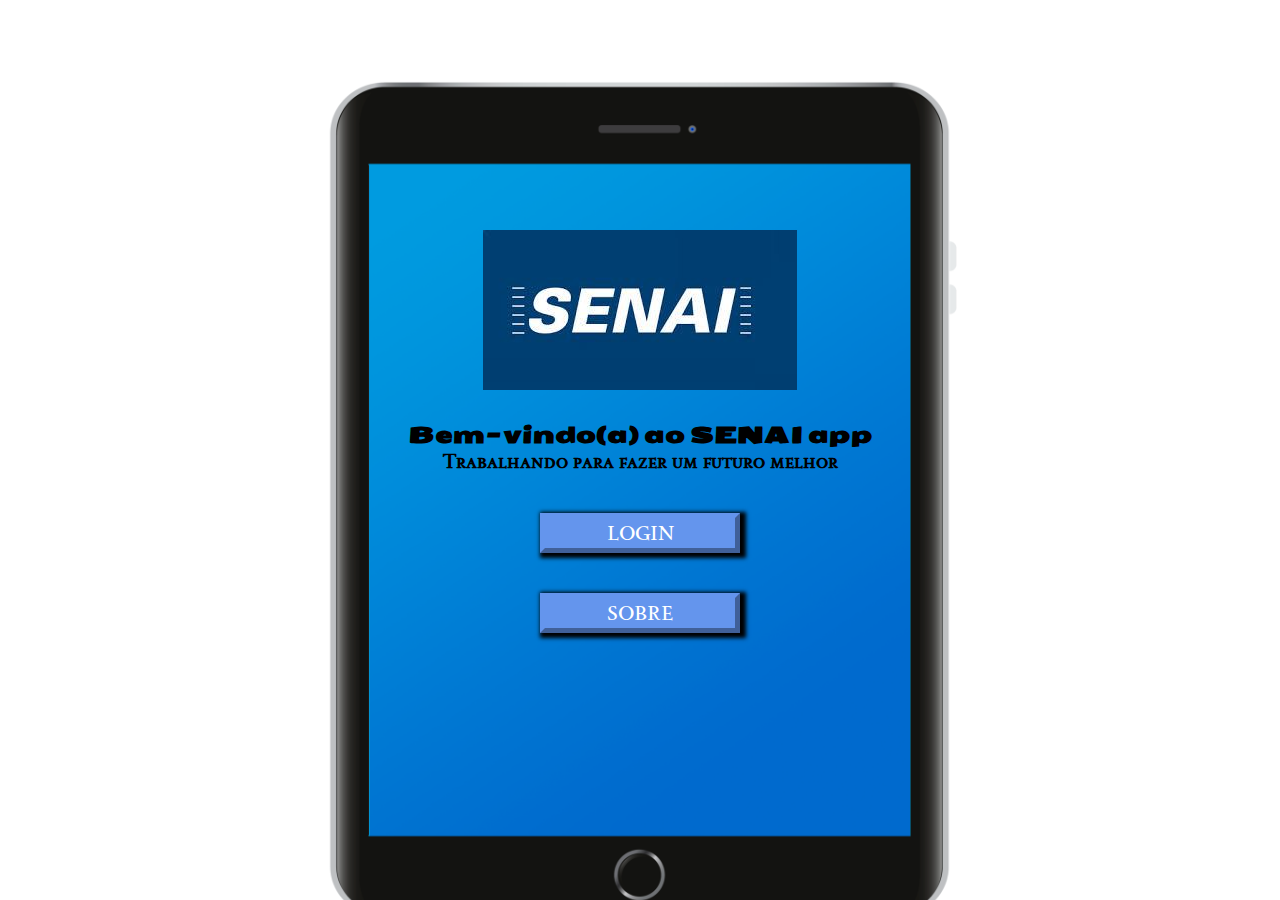
<file: senai-finance/exercicio/index.html>
<!DOCTYPE html>
<html lang="pt-BR">
<head>
    <meta charset="UTF-8">
    <meta name="viewport" content="width=device-width, initial-scale=1.0">
    <title>Página inicial</title>
    <link rel="stylesheet" href="style.css">
</head>
<body>



<div class="tudo">

<div class="imagem">
    <img src="logomarca-oficial-SENAI.jpg">
</div>

    <h1>Bem-vindo(a) ao SENAI app</h1>

    <div class="geral">

        <div class="subtexto">
            <h2 class="titulo1">Trabalhando para fazer um futuro melhor</h2>
        </div>

        <div class="div-botao"><a href="login.html"><button class="botao" type="button">LOGIN</a></div>
        <div class="div-botao"><a href="sobre.html"><button class="botao" type="button">SOBRE</a></div>
    </div>
</div>
</body>
</html>
</file>
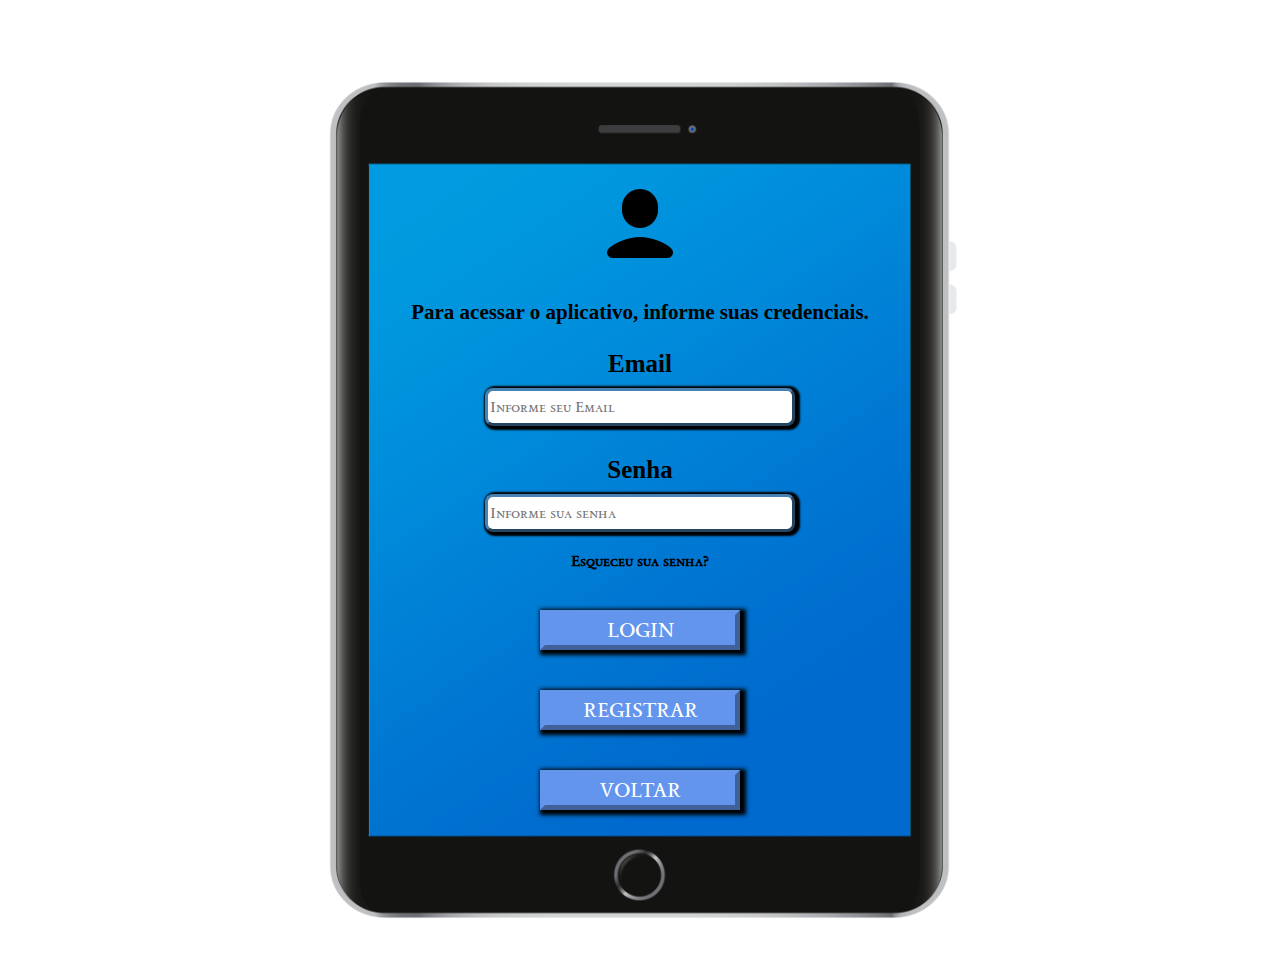
<file: senai-finance/exercicio/login.html>
<!DOCTYPE html>
<html lang="en">
<head>
    <meta charset="UTF-8">
    <meta name="viewport" content="width=device-width, initial-scale=1.0">
    <title>Login | registrar-se</title>
    <link rel="stylesheet" href="style.css">
</head>
<body>



<div class="tudo1">

<div class="imagem">
    <img src="icons8-usuário-90.png">
</div>



    <div class="geral">
<p>Para acessar o aplicativo, informe suas credenciais.</p>

    <form>
        <div class="geral-label">

            <div class="credenciais">
                <label class="label" >Email</label>
                <input class="caixa" type="email" placeholder="Informe seu Email">
            </div>

            <div class="credenciais">
                <label class="label" >Senha</label>
             <input class="caixa" type="password" placeholder="Informe sua senha">
            </div>
            <a class="link" href="">Esqueceu sua senha?</a>

        </div>
     </form>

        <div class="div-botao"><a href="login.html"><button class="botao" type="button">LOGIN</a></div>
        <div class="div-botao"><a href="registro.html"><button class="botao" type="button">REGISTRAR</a></div>
        <div class="div-botao"><a href="index.html"><button class="botao" type="button">VOLTAR</a></div>
    </div>
</div>
</body>
</html>
</file>
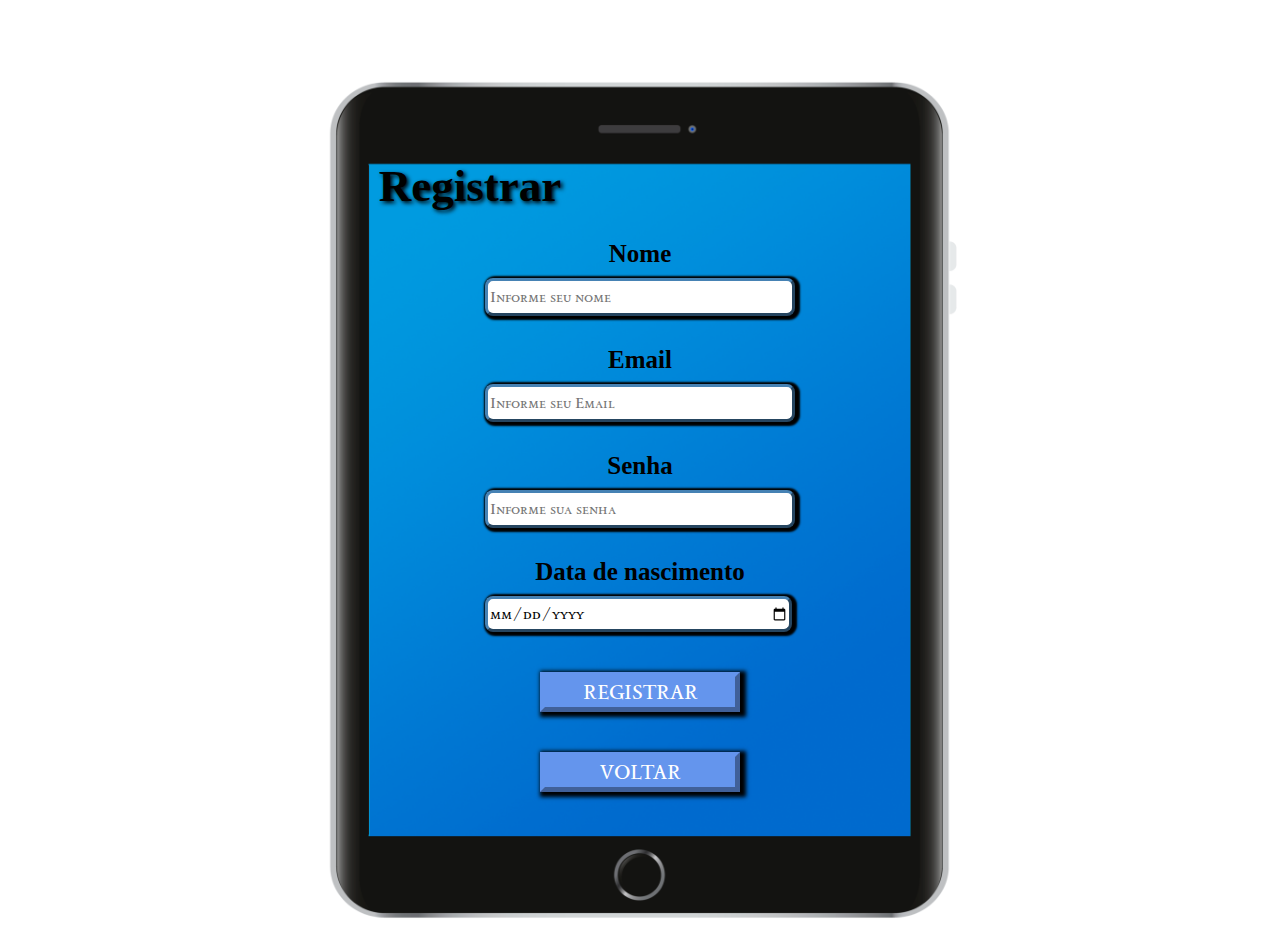
<file: senai-finance/exercicio/registro.html>
<!DOCTYPE html>
<html lang="en">
<head>
    <meta charset="UTF-8">
    <meta name="viewport" content="width=device-width, initial-scale=1.0">
    <title>registrar-se</title>
    <link rel="stylesheet" href="style.css">
</head>
<body>



<div class="tudo1">


    <div class="geral">
        <div class="titulo">
<h2 class="titulo2">Registrar</h2>
</div>
    <form>
        <div class="geral-label">

            <div class="credenciais">
                <label class="label">Nome</label>
                <input class="caixa" type="text" placeholder="Informe seu nome">
            </div>

            <div class="credenciais">
                <label class="label">Email</label>
                <input class="caixa" type="email" placeholder="Informe seu Email">
            </div>

            <div class="credenciais">
                <label class="label">Senha</label>
             <input class="caixa" type="password" placeholder="Informe sua senha">
            </div>

            <div class="credenciais">
                <label class="label">Data de nascimento</label>
                <input class="caixa" type="date">
            </div>

        </div>
     </form>

        <div class="div-botao"><a href="login.html"><button class="botao" type="button">REGISTRAR</a></div>
        <div class="div-botao"><a href=""><a href="index.html"><button class="botao" type="button">VOLTAR</a></div>
    </div>
</div>
</body>
</html>
</file>
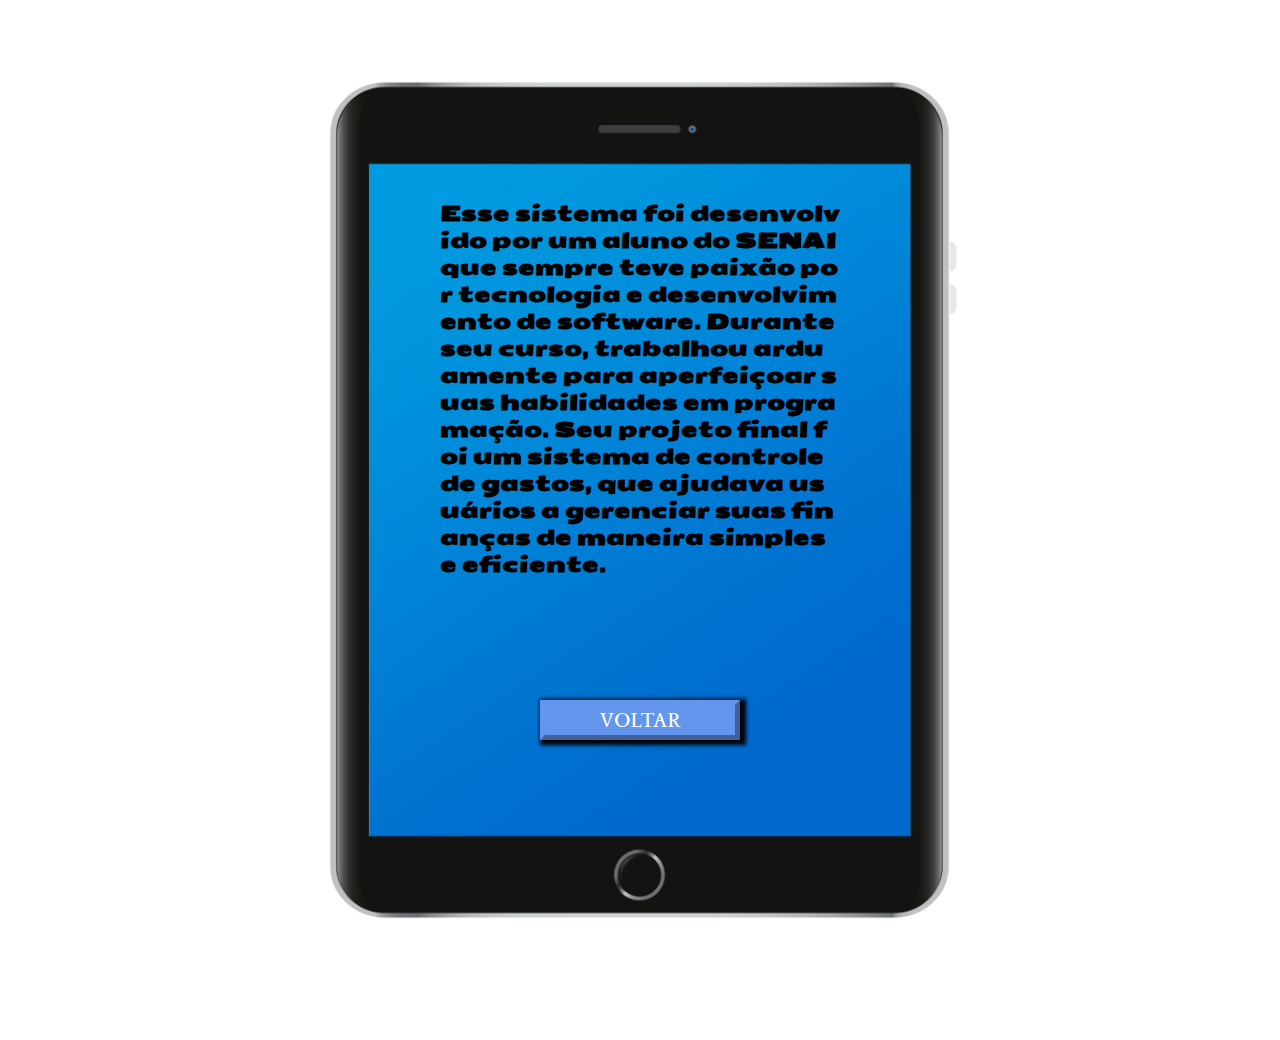
<file: senai-finance/exercicio/sobre.html>
<!DOCTYPE html>
<html lang="pt-BR">
<head>
    <meta charset="UTF-8">
    <meta name="viewport" content="width=device-width, initial-scale=1.0">
    <title>Sobre</title>
    <link rel="stylesheet" href="style.css">
</head>
<body>


<div class="tudo">

    <div class="geral">
        <div class="sobresenai">
    <p>Esse sistema foi desenvolvido por um aluno do SENAI que sempre teve paixão por tecnologia e desenvolvimento de software. Durante seu curso, trabalhou arduamente para aperfeiçoar suas habilidades em programação. Seu projeto final foi um sistema de controle de gastos, que ajudava usuários a gerenciar suas finanças de maneira simples e eficiente.</p>
        </div>

    </div>



</div> 

<div class="divisao-botao">
    <div class="div-botao"><a href="index.html"><button class="botao" type="button">VOLTAR</a></div>
</div>
</body>
</html>
</file>
<file: senai-finance/exercicio/style.css>
@import url('https://fonts.googleapis.com/css2?family=Seymour+One&display=swap');
@import url('https://fonts.googleapis.com/css2?family=Lilita+One&family=Sedan+SC&family=Seymour+One&display=swap');
*{
margin: 0;
}
:root{
--white: #FFFFFF;
--midnightblue: #191970;
--lightseagreen: #20B2AA;
--teal: #008080;
--black: #000;
--steelblue: #4682B4;
--aqua: #00FFFF;
--blue: #0000FF;
--cornflowerblue: #6495ED;
}

body{
background-image: url(tabletrealista.png);
background-repeat: no-repeat;
background-size: 900px;
background-position: center;
background-position-y: 50px ;
}

/*INDEX*/
.imagem {
position: relative;
display: flex;
justify-content: center;
margin: 30px;
}

.geral {
    display: flex;
 flex-direction: column;
 align-items: center;
 row-gap: 40px;
 margin: 0;
}

h1 {
align-items: center;
    display: flex;
    flex-direction: column;
font-family: "Seymour One", cursive;
font-size: 23px;
}

.tudo {
padding: 200px;
}

.subtexto {
font-size: 13px;
font-family: "Sedan SC", cursive;
}

.botao {
background-color: var(--cornflowerblue);
color: var(--white);
width: 200px;
height: 40px;
cursor: pointer;
border: outset 5px var(--cornflowerblue);
box-shadow: 3px 2px 4px 3px var(--black);
transition: 0.5s ease;
animation: pulse 2s infinite;
}


/*
@keyframes pulse{
0% {
transform: scale(1);
}
50% {
transform: scale(1.1);
}
100%{
transform: scale(1.3);
}
}
.botao:hover{
animation: none;
}
*/

a {
font-size: 20px;
font-family: "Sedan SC", cursive;
color: var(--white);
text-decoration: none;
}

/*LOGIN*/
.geral-label{
display: flex;
flex-direction: column;
row-gap: 20px;
}

.credenciais{
display: flex;
flex-direction: column;
font-size: 25px;
}

.label{
text-align: center;
padding: 10px;
font-weight:bolder
}

.caixa {
height: 30px;
font-size: 15px;
border: outset 3px var(--steelblue);
font-family: "Sedan SC", cursive;
box-shadow: 2px 1px 2px 3px var(--black);
width: 300px;
border-radius: 8px;
}

.link {
font-size: 15px;
color: var(--black);
font-weight: bolder;
text-align: center;
}

.tudo1 {
padding: 150px;
}

p {
font-weight: bolder;
height: 0;
font-size: 21px;
}

/*REGISTRO*/
.titulo {
font-size: 30px;
height: 20px;
margin: 10px;
margin-right: 350px;
text-shadow: 2px 2px 4px ;
}

/*SOBRE*/
.sobresenai{
font-family: "Seymour One", cursive;
font-size: 23px;
word-break: break-all;
width: 400px;
margin: auto;
}

.div-botao{
display: flex;
justify-content: center;
}

.divisao-botao{
margin: 300px;
}

/*HOVER*/
.botao:hover{
transition: all;
transform: scale(1.2);
/*transform:translate(100px, 100px);*//*desloca de lugar*/
}
</file>
